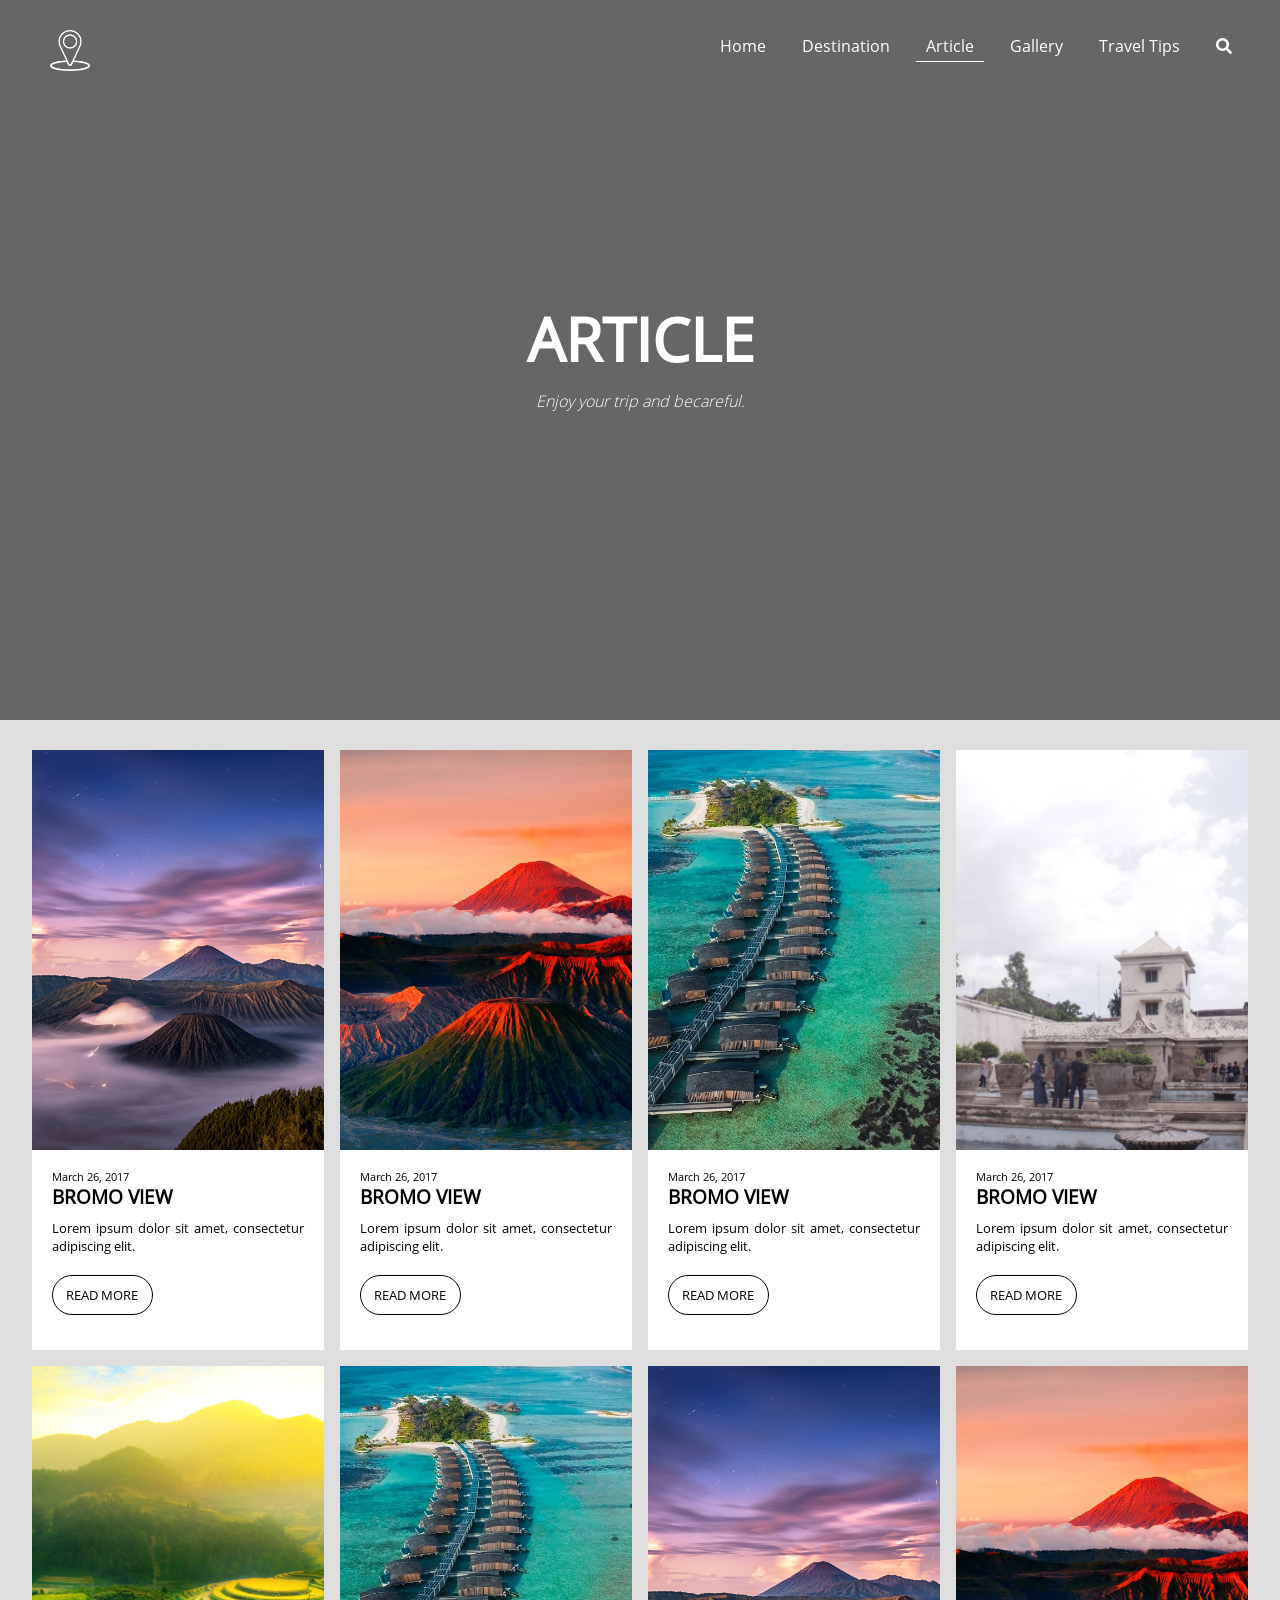
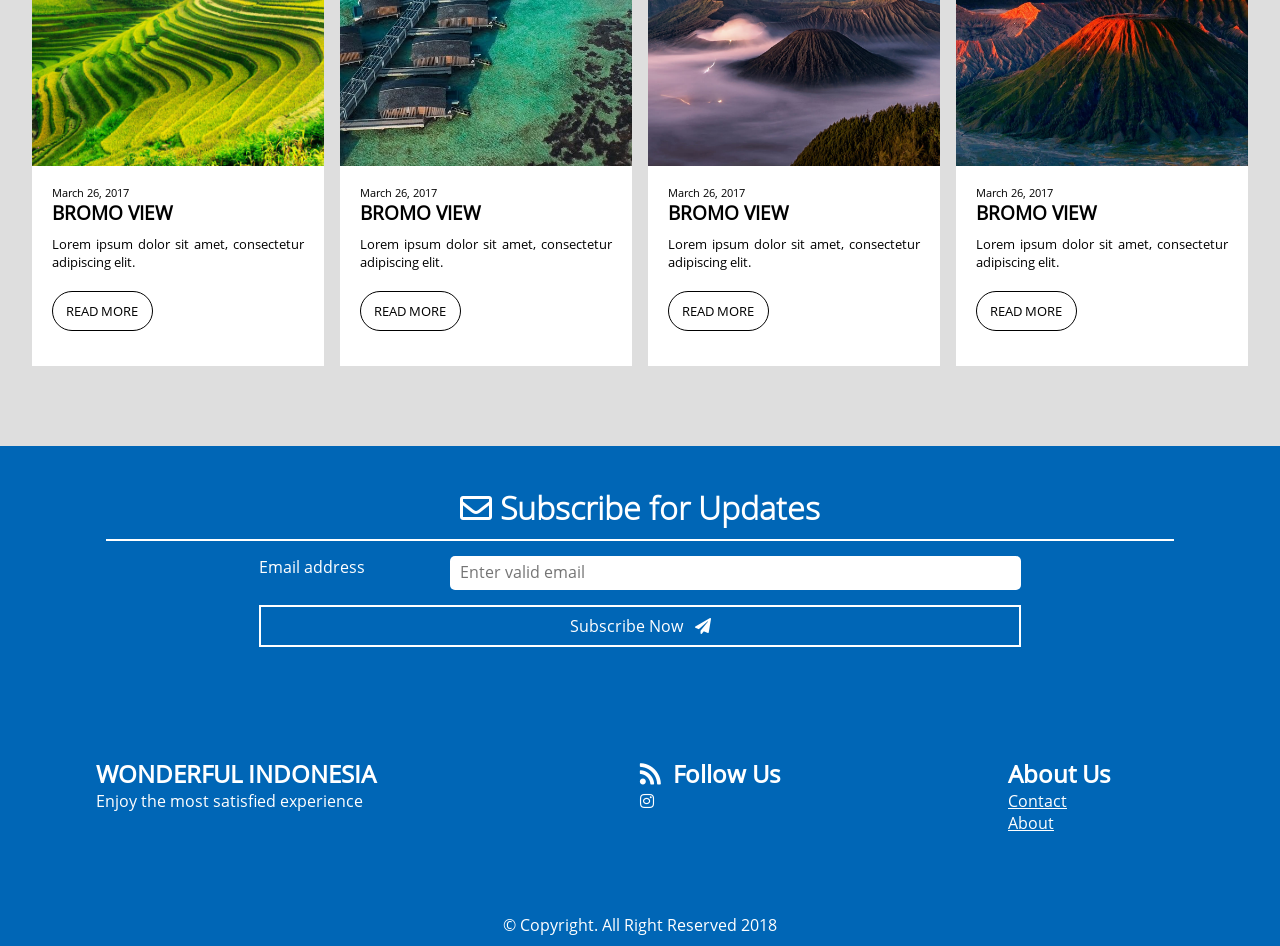
<file: article.html>
<!DOCTYPE html>
<html>
  <head>
    <meta charset="utf-8">
    <meta name="viewport" content="width=device-width, initial-scale=1.0">
    <title></title>
    <link rel="stylesheet" href="css/fontawesome-all.min.css">
    <link rel="stylesheet" href="css/style.css">
    <link rel="stylesheet" href="css/article.css">
  </head>
  <body>
    <!-- PAGE LOADER -->
    <div id="loader">
      <div class="content">
        <div class="icon"><i class="fas fa-circle-notch fa-spin fa-4x"></i></div>
        <span class="text">Harap Tunggu ...</span>
      </div>
    </div>
    <!-- END of PAGE LOADER -->
    <!-- HEADER MENU -->
    <header class="">
      <!-- <a href="index.html" class="nav-brand">WEB</a> -->
      <a href="index.html" class="nav-brand">
        <img src="images/logo.png">
      </a>
      <button type="button" class="nav-toggle" data-toggle="collapse" data-target="#navbarMenu">
        <i class="icon-bar icon-white"></i>
      </button>
      <nav id="navbarMenu" class="below-shadow">
        <ul class="nav-menu">
          <li><a href="index.html" class="link">Home</a></li>
          <li><a href="destinasi.html" class="link">Destination</a></li>
          <li class="active"><a href="article.html" class="link">Article</a></li>
          <li><a href="gallery.html" class="link">Gallery</a></li>
          <li><a href="travelt.html" class="link">Travel Tips</a></li>
          <li class="nav-search"><i class="fas fa-search link"></i></li>
        </ul>
      </nav>
    </header>
    <!-- SEARCH -->
    <div class="search-wrapper">
      <button type="button" class="close">
        <i class="fas fa-times"></i>
      </button>
      <form class="" action="" method="">
        <input type="text" name="" placeholder="Search Destination ..." autofocus required>
        <button type="submit" class="">Search</button>
      </form>
    </div>
    <!-- END of SEARCH -->
    <!-- END of HEADER MENU -->
    <!-- INTRO PARALLAX -->
    <section class="intro image" data-source="https://d2v9y0dukr6mq2.cloudfront.net/video/thumbnail/EQ8Uu6D/hindu-sea-temple-tanah-lot-bali-indonesia-time-lapse-at-the-sunset-sun-going-down-on-the-ocean-zoom-out_n1zft1fc__F0003.png">
      <div class="overlay"></div>
      <div class="intro-content">
        <h2 class="title">ARTICLE</h2>
        <p class="description">
          Enjoy your trip and becareful.
        </p>
      </div>
    </section>
    <!-- END of INTRO PARALLAX -->
    <!-- PAGE WRAPPER -->
    <div id="page-wrapper">
      <!-- article RECOMM -->
      <div class="article">
        <div class="article-content">
          <div class="item">
              <div class="image" data-source="images/bromo1.jpg">
              </div>
            <div class="desc">
            <h6>March 26, 2017</h6>
              <h1><a href="">BROMO VIEW</a></h1>
              <p>Lorem ipsum dolor sit amet, consectetur adipiscing elit.</p>
              <a href=""><button>READ MORE</button></a>
            </div>
          </div>
          <div class="item">
              <div class="image" data-source="images/bromo.jpg">
              </div>
            <div class="desc">
            <h6>March 26, 2017</h6>
              <h1><a href="">BROMO VIEW</a></h1>
              <p>Lorem ipsum dolor sit amet, consectetur adipiscing elit.</p>
              <a href=""><button>READ MORE</button></a>
            </div>
          </div>
          <div class="item">
              <div class="image" data-source="images/bali.jpg">
              </div>
            <div class="desc">
            <h6>March 26, 2017</h6>
              <h1><a href="">BROMO VIEW</a></h1>
              <p>Lorem ipsum dolor sit amet, consectetur adipiscing elit.</p>
              <a href=""><button>READ MORE</button></a>
            </div>
          </div>
          <div class="item">
              <div class="image" data-source="images/tamansari.jpg">
              </div>
            <div class="desc">
            <h6>March 26, 2017</h6>
              <h1><a href="">BROMO VIEW</a></h1>
              <p>Lorem ipsum dolor sit amet, consectetur adipiscing elit.</p>
              <a href=""><button>READ MORE</button></a>
            </div>
          </div>
          <div class="item">
              <div class="image" data-source="images/terasering.jpg">
              </div>
            <div class="desc">
            <h6>March 26, 2017</h6>
              <h1><a href="">BROMO VIEW</a></h1>
              <p>Lorem ipsum dolor sit amet, consectetur adipiscing elit.</p>
              <a href=""><button>READ MORE</button></a>
            </div>
          </div>
          <div class="item">
              <div class="image" data-source="images/bali.jpg">
              </div>
            <div class="desc">
            <h6>March 26, 2017</h6>
              <h1><a href="">BROMO VIEW</a></h1>
              <p>Lorem ipsum dolor sit amet, consectetur adipiscing elit.</p>
              <a href=""><button>READ MORE</button></a>
            </div>
          </div>
          <div class="item">
              <div class="image" data-source="images/bromo1.jpg">
              </div>
            <div class="desc">
            <h6>March 26, 2017</h6>
              <h1><a href="">BROMO VIEW</a></h1>
              <p>Lorem ipsum dolor sit amet, consectetur adipiscing elit.</p>
              <a href=""><button>READ MORE</button></a>
            </div>
          </div>
          <div class="item">
              <div class="image" data-source="images/bromo.jpg">
              </div>
            <div class="desc">
            <h6>March 26, 2017</h6>
              <h1><a href="">BROMO VIEW</a></h1>
              <p>Lorem ipsum dolor sit amet, consectetur adipiscing elit.</p>
              <a href=""><button>READ MORE</button></a>
            </div>
          </div>
        </div>
        <!-- <div class="content-pagination">
          <div class="pagination">
            <a href="#" class="active side">&laquo;</a>
            <a href="#" class="active">1</a>
            <a href="#">2</a>
            <a href="#">3</a>
            <a href="#">4</a>
            <a href="#" class="active side">&raquo;</a>
          </div>
        </div> -->
      </div>
      <!-- END of article RECOMM -->
      <!-- SUBSCRIBE -->
      <div id="langganan">
        <div class="container subscribe">
          <h1 class="title"><i class="far fa-envelope"></i>&nbsp;Subscribe for Updates</h1><hr>
          <form action="" method="post">
            <div class="input">
              <label for="newslatter" class="">Email address</label>
              <input type="email" class="form-control" id="newslatter" placeholder="Enter valid email" required>
            </div>
            <button type="submit" name="subscribe" class="btn-subscribe">Subscribe Now &nbsp; <i class="fas fa-paper-plane"></i></button>
          </form>
        </div>
      </div>
      <!-- END of SUBSCRIBE -->
      <!-- FOOTER -->
      <div id="footer">
        <div class="container">
          <div class="content">
            <h2 class="title">WONDERFUL INDONESIA</h2>
            <p class="description">
              Enjoy the most satisfied experience
            </p>
          </div>
          <div class="content">
            <h2 class="title"><i class="fas fa-rss"></i>&nbsp; Follow Us</h2>
            <p class="description">
              <i class="fab fa-instagram"></i>
            </p>
          </div>
          <div class="content">
            <h2 class="title">About Us</h2>
            <u><a href="">Contact</a></u><br>
            <u><a href="">About</a></u>
          </div>
        </div>
      </div>
      <footer>&copy; Copyright. All Right Reserved 2018</footer>
      <!-- END of FOOTER -->
    </div>
    <!-- END of PAGE WRAPPER -->

    <!-- JavaScript -->
    <script src="js/jquery.min.js" charset="utf-8"></script>
    <script src="js/main.js" charset="utf-8"></script>
  </body>
</html>
</file>
<file: css/style.css>
/* Font Face */
@font-face {
  src: url('../webfonts/OpenSans-Regular.ttf');
  font-family: 'opensans';
}
@font-face {
  src: url('../webfonts/OpenSans-Light.ttf');
  font-family: 'opensans-light';
}

* {
  margin: 0;
  padding: 0;
  font-family: 'opensans';
}
html, body {
  width: 100%;
  height: 100vh;
}
a {
  text-decoration: none;
  color: black;
}
/* a:active {
  color: black;
} */

/* PAGE LOADER */
#loader {
  width: 100%;
  height: 100%;
  position: fixed;
  background-color: #ffffff;
  display: grid;
  justify-items: center;
  align-items: center;
  z-index: 999;
  text-align: center;
}
#loader .icon {
  /* font-size: 52px; */
  margin-bottom: 10px;
}
/* END of PAGE LOADER */

/* HEADER */
header {
  width: 100%;
  position: fixed;
  z-index: 99;
  background-color: transparent;
  color: rgba(230, 230, 230, 1);
  padding: 30px 30px;
  padding-left: 50px !important;
  box-sizing: border-box;
}
header.inverse {
  background-color: #ffffff;
  /*background-color: #414141;*/
  color: #90CAF9;
  padding: 15px 30px;
}
.below-shadow {
  /*box-shadow: 0 4px 2px -2px rgb(200, 200, 200);*/
  box-shadow: 0 4px 2px -2px #2196F3;
}
header a {
  /* color: rgba(230, 230, 230, 1); */
}
.nav-brand {
  float: left;
}
header, header a, .nav-toggle, .nav-brand img {
  transition: .5s ease-in-out;
}
.nav-brand img{
  width: 40px;
}
header.inverse ul.nav-menu .link {
  color: #90CAF9;
}
ul.nav-menu .link {
  color: white !important;
  transition: .3s ease-in-out;
}
ul.nav-menu .link.inverse {
  color: #2196F3 !important;
}
.search-wrapper {
  position: fixed;
  top: 0;
  left: 0;
  width: 100%;
  height: 100%;
  background-color: rgba(0, 0, 0, 0.74);
  z-index: 100;
  display: none;
}
.search-wrapper .close {
  width: 40px;
  height: 40px;
  text-align: center;
  float: right;
  outline: none;
  font-size: 24px;
  margin: 10px;
  border: none;
  background: transparent;
  color: white;
  cursor: pointer;
  margin-bottom: 20px;
}
.search-wrapper form {
  clear: both;
  display: flex;
  justify-content: center;
  padding: 10px;
}
.search-wrapper form input {
  width: 70%;
  margin-right: 20px;
  font-size: 18px;
  background: transparent;
  padding: 10px;
  border: none;
  border-bottom: 1px solid white;
  outline: none;
  color: white;
}
.search-wrapper form button {
  width: 20%;
  padding: 10px;
  background: transparent;
  border: 1px solid white;
  outline: none;
  color: white;
  cursor: pointer;
  text-transform: uppercase;
  letter-spacing: 2px;
  font-size: 18px;
  transition: .3s ease;
}
.search-wrapper form button:hover {
  background: white;
  color: black;
}

/* END of HEADER */

/* FOOTER */
#langganan {
  color: white;
  padding: 20px 0;
}
.subscribe {
  text-align: center;
  display: grid !important;
}
.subscribe > .title {
  font-family: opensans-light;
}
.subscribe > hr {
  border: 0.5px solid #ffffff;
  margin: 10px;
}
.subscribe form {
  justify-self: center;
  text-align: left;
}
.subscribe form .input {
  display: grid;
}
.subscribe form .input * {
  margin: 5px 0;
}
.subscribe form .input input {
  padding: 8px 10px;
  border: none;
  border-radius: 5px;
}
.subscribe form .input input::placeholder {
  font-size: 16px;
}
.subscribe form .btn-subscribe {
  width: 100%;
  padding: 8px 10px;
  margin-top: 10px;
  font-size: 16px;
  border: 2px solid white;
  color: white;
  background-color: transparent;
  cursor: pointer;
  transition: .3s ease;
}
#footer {
  /* background-color: #F6F6F6; */
  padding: 20px 0;
  color: white;
}
#footer a {
  color: white;
}
#footer .container {
  display: grid;
  grid-gap: 1em;
}
footer {
  padding: 10px;
  text-align: center;
  color: white;
}
#langganan, #footer, footer {
  background-color: #0066b6;
}
/* END of FOOTER */

/* STYLE for MEDIUM and HIGHER SCREEN */
@media screen and (min-width: 768px) {
  .nav-toggle {
    display: none;
  }
  #navbarMenu {
    display: block;
  }
  ul.nav-menu {
    list-style: none;
    float: right;
    overflow: hidden;
    margin: 0;
  }
  ul.nav-menu li {
    float: left;
    padding: 5px 10px;
    margin: 0px 8px;
    cursor: pointer;
    text-align: center;
    position: relative;
  }
  ul.nav-menu li::before {
    content: '';
    position: absolute;
    background-color: #ffffff;
    height: 1px;
    width: 0px;
    bottom: 0;
    left: 0;
    transition: .3s ease-in-out;
  }
  ul.nav-menu li.inverse::before {
    background-color: #2196F3;
  }
  ul.nav-menu li:hover::before {
    width: 100%;
  }
  ul.nav-menu li.active::before {
    width: 100%;
  }
  .subscribe form {
    width: 70%;
  }
  .subscribe form .input {
    grid-template-columns: 1fr 3fr;
  }
  .subscribe form .btn-subscribe:hover {
    color: #2196F3;
    background-color: white;
  }
  #footer .container {
    grid-template-columns: 3fr 2fr 1fr;
  }
}

/* STYLE for SMALL SCREEN */
@media screen and (max-width: 767px) {
  header {
    padding-left: 25px !important;
  }
  .nav-toggle {
    width: 36px;
    height: 36px;
    float: right;
    border-radius: 5px;
    font-size: 22px;
    border: none;
    background: none;
    cursor: pointer;
    outline: none;
    display: flex;
  }
  .icon-bar {
    width: 100%;
    align-self: center;
    height: 2px;
    position: relative;
    transition: .5s ease-in-out;
  }
  .icon-bar::before {
    width: 100%;
    content: '';
    position: absolute;
    top: 0;
    left: 0;
    transform: translateY(-13px);
    height: 100%;
    transition: .5s ease-in-out;
  }
  .icon-bar::after {
    width: 100%;
    content: '';
    position: absolute;
    top: 0;
    left: 0;
    transform: translateY(13px);
    height: 100%;
    transition: .5s ease-in-out;
  }
  .icon-bar.clicked {
    background-color: transparent;
  }
  .icon-bar.clicked::before {
    transform: rotateZ(45deg);
  }
  .icon-bar.clicked::after {
    transform: rotateZ(-45deg);
  }
  .icon-white {
    background-color: #ffffff;
  }
  .icon-white::before {
    background-color: #ffffff;
  }
  .icon-white::after {
    background-color: #ffffff;
  }
  .icon-inverse {
    background-color: #2196F3;
  }
  .icon-inverse::before {
    background-color: #2196F3;
  }
  .icon-inverse::after {
    background-color: #2196F3;
  }
  #navbarMenu {
    margin-top: 50px;
    display: none;
    background-color: #ffffff;
    overflow: hidden;
    position: absolute;
    right: 0;
    width: 100%;
    padding-right: 30px;
  }
  ul.nav-menu {
    list-style: none;
    margin: 0px;
    width: 100%;
    color: #2196F3;
    padding: 0;
  }
  ul.nav-menu li {
    padding: 5px 10px;
    margin: 8px 0px;
    cursor: pointer;
    text-align: right;
  }
  ul.nav-menu .link.inverse {
    color: #2196F3 !important;
  }
}

/* 2nd STYLE for SMALL SCREEN */
@media screen and (min-width: 576px) and (max-width: 767px) {
  .subscribe form {
    width: 100%;
  }
  .subscribe form .input {
    grid-template-columns: 1fr 2fr;
  }
  #footer .container {
    grid-template-columns: 1fr 1fr;
  }
  #footer .container .content:nth-child(1) {
    grid-column: 1/3;
  }
}

/* STYLE for EXTRA SMALL SCREEN */
@media screen and (max-width: 575px) {
  /* .search-wrapper form input {
    width: 100%;
    display: block;
  }
  .search-wrapper form button {
    width: 100%;
    display: block;
  } */
  .subscribe form {
    width: 100%;
  }
  #footer .container {
    grid-template-columns: 1fr;
  }
}
</file>
<file: css/article.css>
/* INTRO with PARALLAX */
.intro {
  width: 100%;
  height: 80%;
  background-size: cover !important;
  background-repeat: no-repeat;
  background-position: center center;
  position: relative;
  display: flex;
  align-items: center;
}
.intro > .overlay {
  width: 100%;
  height: 100%;
  position: absolute;
  top: 0;
  left: 0;
  background-color: rgba(0, 0, 0, 0.6);
  z-index: 0;
}
.intro-content {
  display: block;
  margin: auto;
  color: white;
  z-index: 0;
  text-align: center;
}
.intro-content .title {
  font-size: 60px;
  transform: translateY(-10px);
  text-align: center;
}
.intro-content .description {
  font-family: opensans-light;
  font-style: italic;
  text-align: center;
}
/* END of INTRO */

/*PAGE WRAPPER*/
.container {
  width: 85%;
  margin: auto;
  display: block;
  padding: 20px 0 50px;
}
.article{
  height: auto;
  background-color: #DEDEDE;
  width: 100%;
  padding-bottom: 50px;
}
.article > h1{
  text-align: center;
  padding: 50px 0;
  color: black;
}
.article .article-content{
  display: grid;
  width: 95%;
  margin: 0px auto;
  padding: 30px 0;
  grid-gap: 1em;
}
.article .article-content .item {
  background-color: #fff;
  grid-auto-rows: minmax(600px, auto);
  background-position: center center !important;
  background-size: cover !important;
  box-sizing: border-box;
}
.article .article-content .item .image{
  height: 400px;
  width: 100%;
  background-size: cover !important;
  background-position: center center !important;
}
.article .article-content .item .desc{
  margin: 0px auto;
  height: 200px;
  width: 100%;
  padding: 0 20px;
  box-sizing: border-box;
  margin-top: 0px;
}
.article .article-content .item .desc h6{
  margin-top: 20px;
  font-weight: lighter;
}
.article .article-content .item .desc a, .article .article-content .item .desc h1{
  font-size: 14pt;
}
.article .article-content .item .desc p{
  font-size: 10pt;
  padding: 10px 0;
  text-align: justify;
  box-sizing: border-box;
  overflow: visible;
  height: auto;
}
.article .article-content .item .desc button{
  margin-top: 10px;
  border-style: none;
  background-color: rgba(255, 255, 255, 0.8);
  border-radius: 40px;
  border: 1px solid black;
  width: 40%;
  height: 40px;
  transition: .3s ease;
}
.article .article-content .item .desc button:hover{
  cursor: pointer;
  background-color: black;
  border: 2px solid black;
  color: white;
  transition: .3s ease;
}
/* .content-pagination {
  display: block;
  margin: 0px auto;
  text-align: center;
  margin: 0 2em;
  padding: 5px;
  background-color: #ffffff;
}
.pagination {
  display: inline-block;
}
.pagination a {
  color: black;
  float: left;
  padding: 8px 16px;
  text-decoration: none;
  transition: .3s ease;
  border: 1px solid #ddd;
  margin: 0 4px;
}
.pagination a.active {
  background-color: #4E4E4E;
  color: white;
  border: 1px solid #4E4E4E;
}
.pagination a.side{
  background-color: #2196F3;
  color: white;
  border: none;
  border: 1px solid #2196F3;
}
.pagination a:hover:not(.active) {
  background-color: #ddd;
} */

/* STYLE for MEDIUM and HIGHER SCREEN */
@media screen and (min-width: 768px) {
  .article .article-content{
    grid-template-columns: 1fr 1fr 1fr 1fr;
  }
  .article .article-content .item{
  height: 600px;
  }
  /* .content-pagination {
    float: right;
  } */
}

/* STYLE for SMALL SCREEN */
@media screen and (min-width: 576px) and (max-width: 767px) {
  .article .article-content .item{
  height: 600px;
  }
}

/* STYLE for EXTRA SMALL SCREEN */
@media screen and (max-width: 575px) {
  /*  */
}
/*END of PAGE WRAPPER*/
</file>
